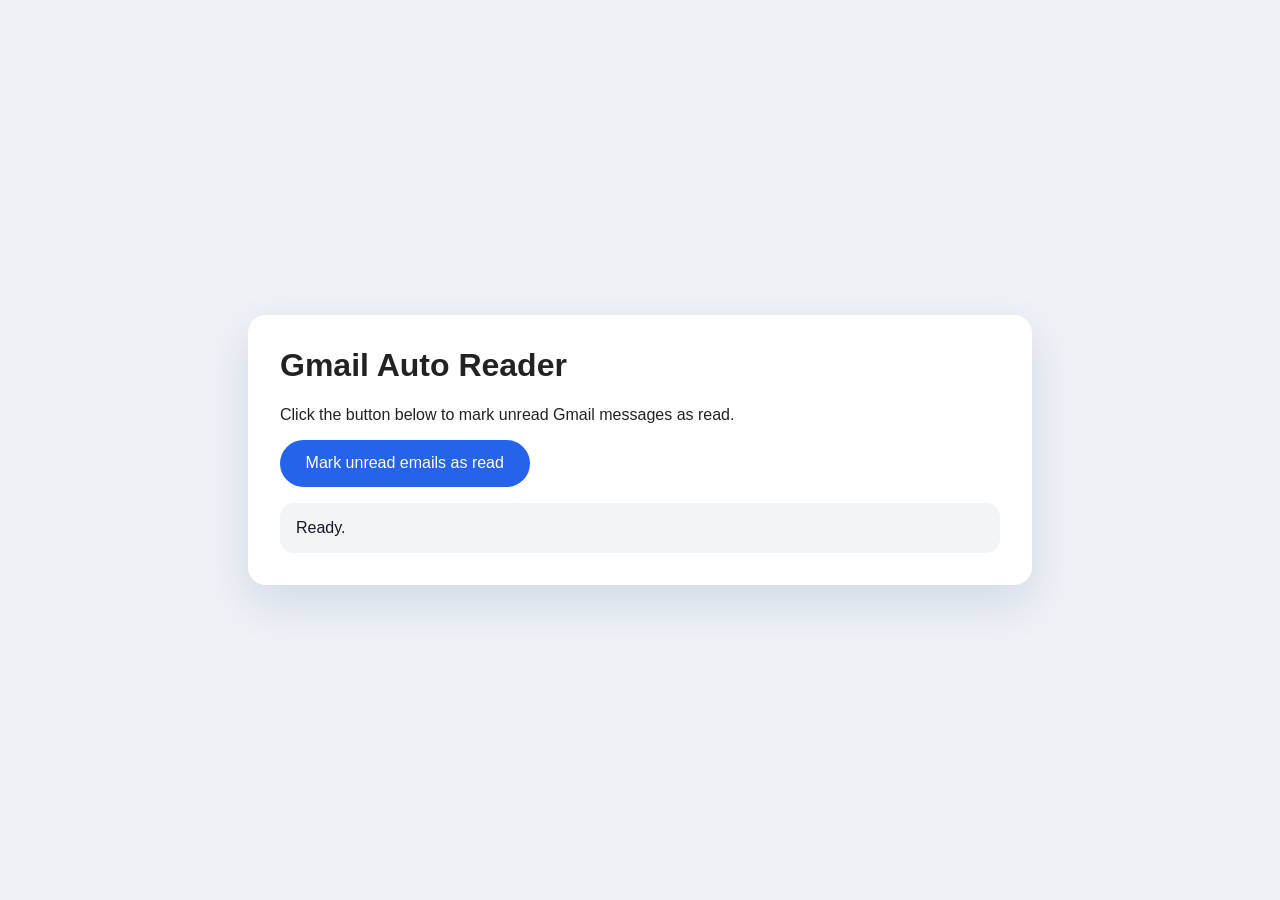
<file: templates/index.html>
<!DOCTYPE html>
<html lang="en">

<head>
    <meta charset="UTF-8">
    <meta name="viewport" content="width=device-width, initial-scale=1.0">
    <title>Gmail Auto Reader</title>
    <link rel="stylesheet" href="/static/style.css">
    <script src="/static/script.js" defer></script>
</head>

<body>
    <div class="app-shell">
        <h1>Gmail Auto Reader</h1>
        <p>Click the button below to mark unread Gmail messages as read.</p>
        <button id="markReadBtn">Mark unread emails as read</button>
        <div id="status" class="status">Ready.</div>
    </div>


</body>

</html>
</file>
<file: static/style.css>
:root {
    font-family: Arial, sans-serif;
    color: #222;
    background: #f7f9fc;
}

body {
    margin: 0;
    min-height: 100vh;
    display: grid;
    place-items: center;
    background: #eef2f7;
}

.app-shell {
    width: min(720px, 90vw);
    padding: 2rem;
    border-radius: 18px;
    background: white;
    box-shadow: 0 18px 45px rgba(15, 40, 80, 0.12);
}

h1 {
    margin-top: 0;
}

button {
    display: inline-flex;
    align-items: center;
    justify-content: center;
    gap: 0.5rem;
    padding: 0.9rem 1.6rem;
    border: none;
    border-radius: 999px;
    background: #2563eb;
    color: white;
    font-size: 1rem;
    cursor: pointer;
    transition:
        transform 0.15s ease,
        background 0.15s ease;
}

button:disabled {
    opacity: 0.6;
    cursor: not-allowed;
}

button:hover:not(:disabled) {
    transform: translateY(-1px);
    background: #1d4ed8;
}

.status {
    margin-top: 1rem;
    padding: 1rem;
    border-radius: 14px;
    background: #f3f4f6;
    color: #111827;
}

.info {
    margin-top: 1rem;
    color: #475569;
}
</file>
